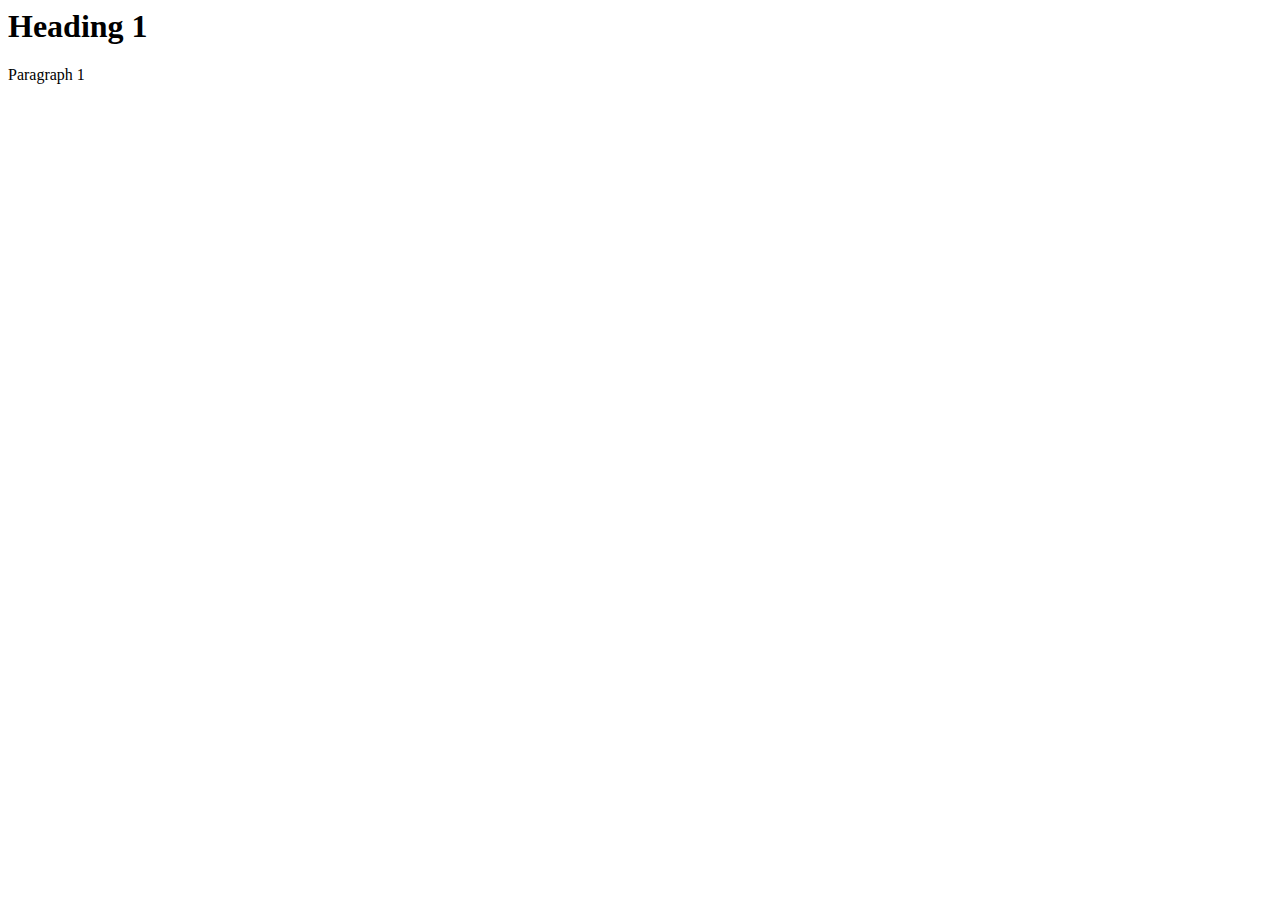
<file: Html(Webpages)/index.html>
<DOCTYPE html>
<html>
    <head>
        <title>
            Exercise 1
        </title>
    </head>
    <body>
        <h1>
            Heading 1
        </h1>
        <p>
            Paragraph 1
        </p>
    </body>
</html>
</file>
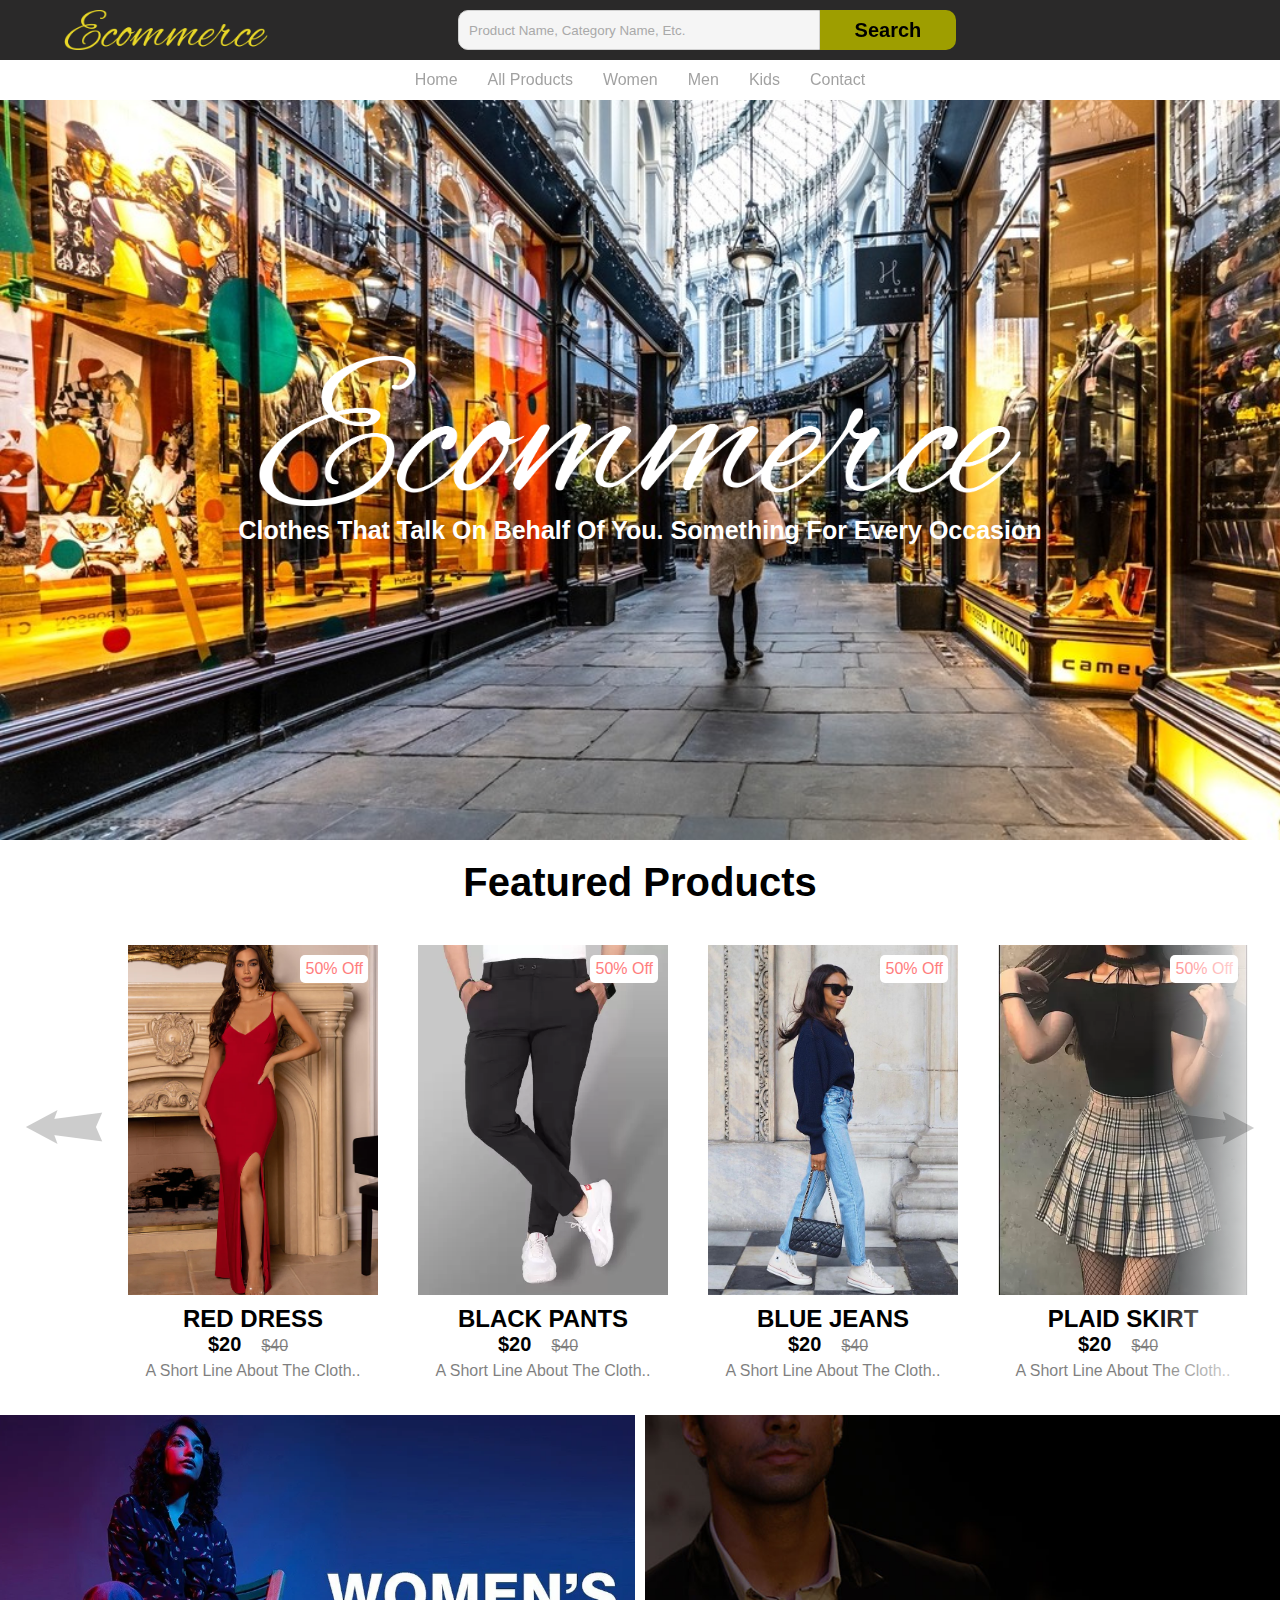
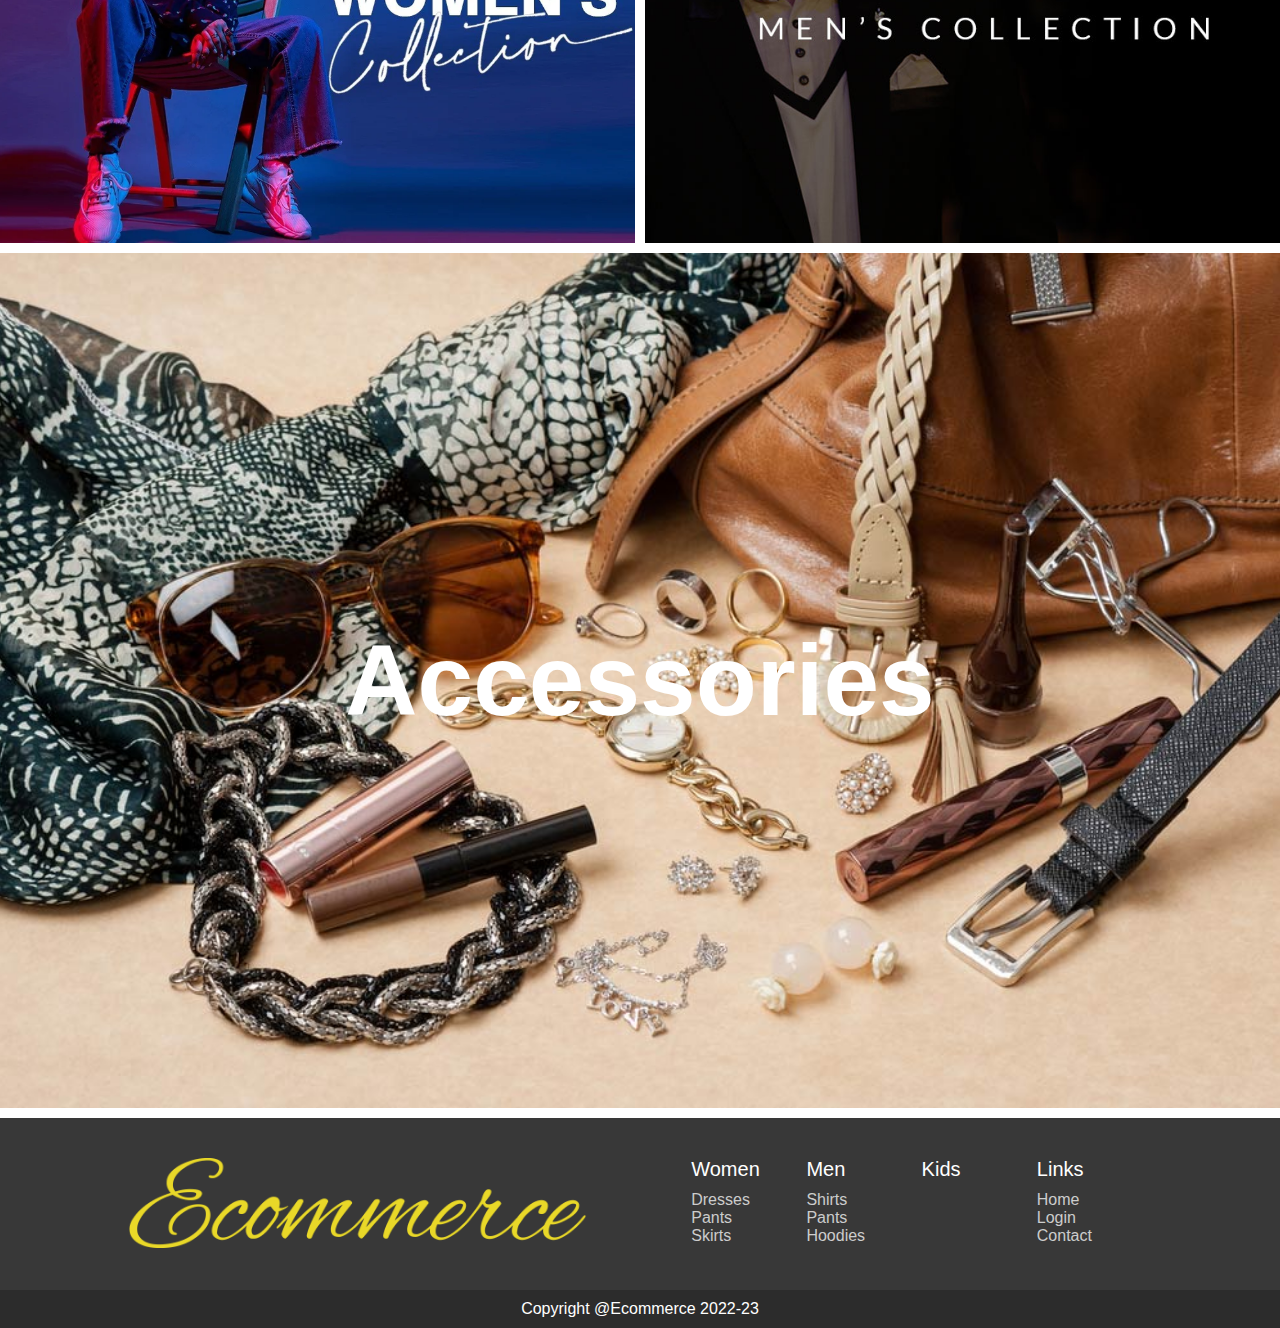
<file: Internship/WebsiteOwn/index.html>
<!DOCTYPE html>
<html lang="en">

<head>
    <meta charset="utf-8">
    <meta http-equiv="X-UA-Compatible" content="IE=edge">
    <meta name="viewport" content="width=device-width, initial-scale=1.0">
    <title>Ecommerce</title>
    <link rel="stylesheet" href="https://cdnjs.cloudflare.com/ajax/libs/font-awesome/6.3.0/css/all.min.css"
        integrity="sha512-SzlrxWUlpfuzQ+pcUCosxcglQRNAq/DZjVsC0lE40xsADsfeQoEypE+enwcOiGjk/bSuGGKHEyjSoQ1zVisanQ=="
        crossorigin="anonymous" referrerpolicy="no-referrer" />

    <link rel="stylesheet" href="css/home.css">

</head>

<body>

    <nav class="navbar"></nav>
    <header class="hero-section">
        <div class="content">

            <img src="img/headerecommerce.png" class="logo" alt="">
            <p class="sub-heading">Clothes that talk on behalf of you. Something for every occasion</p>
        </div>

    </header>
    <!-- Cards product -->
    <section class="product">
        <h2 class="product-category"><b>Featured Products</b></h2>
        <button class="pre-btn"><img src="img/arrow.png" alt=""></button>
        <button class="nxt-btn"><img src="img/arrow.png" alt=""></button>
        <div class="product-container">
            <div class="product-card">
                <div class="product-image">
                    <span class="discount-tag">50% off</span>
                    <img src="img/card1.png" class="product-thumb" alt="">
                    <button class="card-btn">Add to cart</button>
                </div>
                <div class="product-info">
                    <h2 class="product-brand">Red dress</h2>
                    <span class="price">$20</span><span class="actual-price">$40</span>
                    <p class="product-short-des">a short line about the cloth..</p>
                </div>
            </div>
            <div class="product-card">
                <div class="product-image">
                    <span class="discount-tag">50% off</span>
                    <img src="img/card2.png" class="product-thumb" alt="">
                    <button class="card-btn">Add to cart</button>
                </div>
                <div class="product-info">
                    <h2 class="product-brand">Black pants</h2>
                    <span class="price">$20</span><span class="actual-price">$40</span>
                    <p class="product-short-des">a short line about the cloth..</p>
                </div>
            </div>
            <div class="product-card">
                <div class="product-image">
                    <span class="discount-tag">50% off</span>
                    <img src="img/card3.png" class="product-thumb" alt="">
                    <button class="card-btn">Add to cart</button>
                </div>
                <div class="product-info">
                    <h2 class="product-brand">Blue jeans</h2>
                    <span class="price">$20</span><span class="actual-price">$40</span>
                    <p class="product-short-des">a short line about the cloth..</p>
                </div>
            </div>
            <div class="product-card">
                <div class="product-image">
                    <span class="discount-tag">50% off</span>
                    <img src="img/card4.png" class="product-thumb" alt="">
                    <button class="card-btn">Add to cart</button>
                </div>
                <div class="product-info">
                    <h2 class="product-brand">Plaid skirt</h2>
                    <span class="price">$20</span><span class="actual-price">$40</span>
                    <p class="product-short-des">a short line about the cloth..</p>
                </div>
            </div>
            <div class="product-card">
                <div class="product-image">
                    <span class="discount-tag">50% off</span>
                    <img src="img/card5.png" class="product-thumb" alt="">
                    <button class="card-btn">Add to cart</button>
                </div>
                <div class="product-info">
                    <h2 class="product-brand">Black dress</h2>
                    <span class="price">$20</span><span class="actual-price">$40</span>
                    <p class="product-short-des">a short line about the cloth..</p>
                </div>
            </div>
            <div class="product-card">
                <div class="product-image">
                    <span class="discount-tag">50% off</span>
                    <img src="img/card6.png" class="product-thumb" alt="">
                    <button class="card-btn">Add to cart</button>
                </div>
                <div class="product-info">
                    <h2 class="product-brand">Pink dress</h2>
                    <span class="price">$20</span><span class="actual-price">$40</span>
                    <p class="product-short-des">a short line about the cloth..</p>
                </div>
            </div>
            <div class="product-card">
                <div class="product-image">
                    <span class="discount-tag">50% off</span>
                    <img src="img/card7.png" class="product-thumb" alt="">
                    <button class="card-btn">Add to cart</button>
                </div>
                <div class="product-info">
                    <h2 class="product-brand">Ripped Jeans</h2>
                    <span class="price">$20</span><span class="actual-price">$40</span>
                    <p class="product-short-des">a short line about the cloth..</p>
                </div>
            </div>
        </div>
    </section>
    <!-- collections -->
    <section class="collection-container">
        <a href="#" class="collection">
            <img src="img/women collection.png" alt="">
            <p class="collection-title"><br></p>
        </a>
        <a href="#" class="collection">
            <img src="img/mens collection.png" alt="">
            <p class="collection-title"><br></p>
        </a>
        <a href="#" class="collection">
            <img src="img/accessories collection.png" alt="">
            <p class="collection-title"><b>accessories</b></p>
        </a>
    </section>
    <!-- footer -->
    <footer>

    </footer>

    <script src="js/footer.js"></script>
    <script src="js/home.js"></script>
    <script src="js/nav.js"></script>
</body>

</html>
</file>
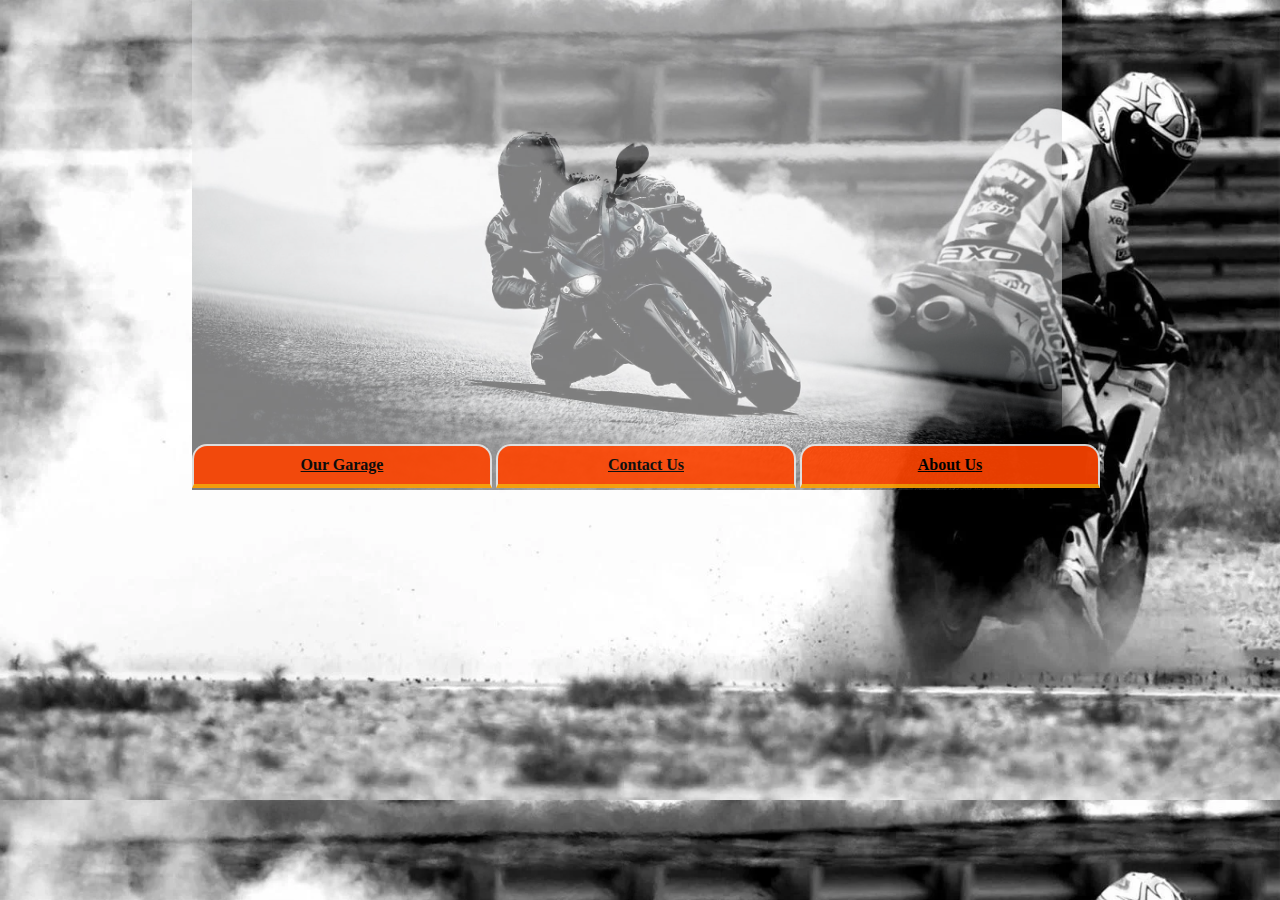
<file: Internship/CSS/Website/index.html>
<!DOCTYPE html>
<html>
    <head>
        <title>
            World Of Bikes
        </title>
        <link rel="stylesheet" href="styles.css">
    </head>
    <body>
          <div class="main-img">
            <img  src="images/bg1.jpg" >
          </div>
          <div class="wrapper">   
            <a href="menu.html"> Our Garage </a>
            <a href="contactus.html"> Contact Us </a>
            <a href="aboutus.html"> About Us </a>
          </div>
    </body>
</html>
</file>
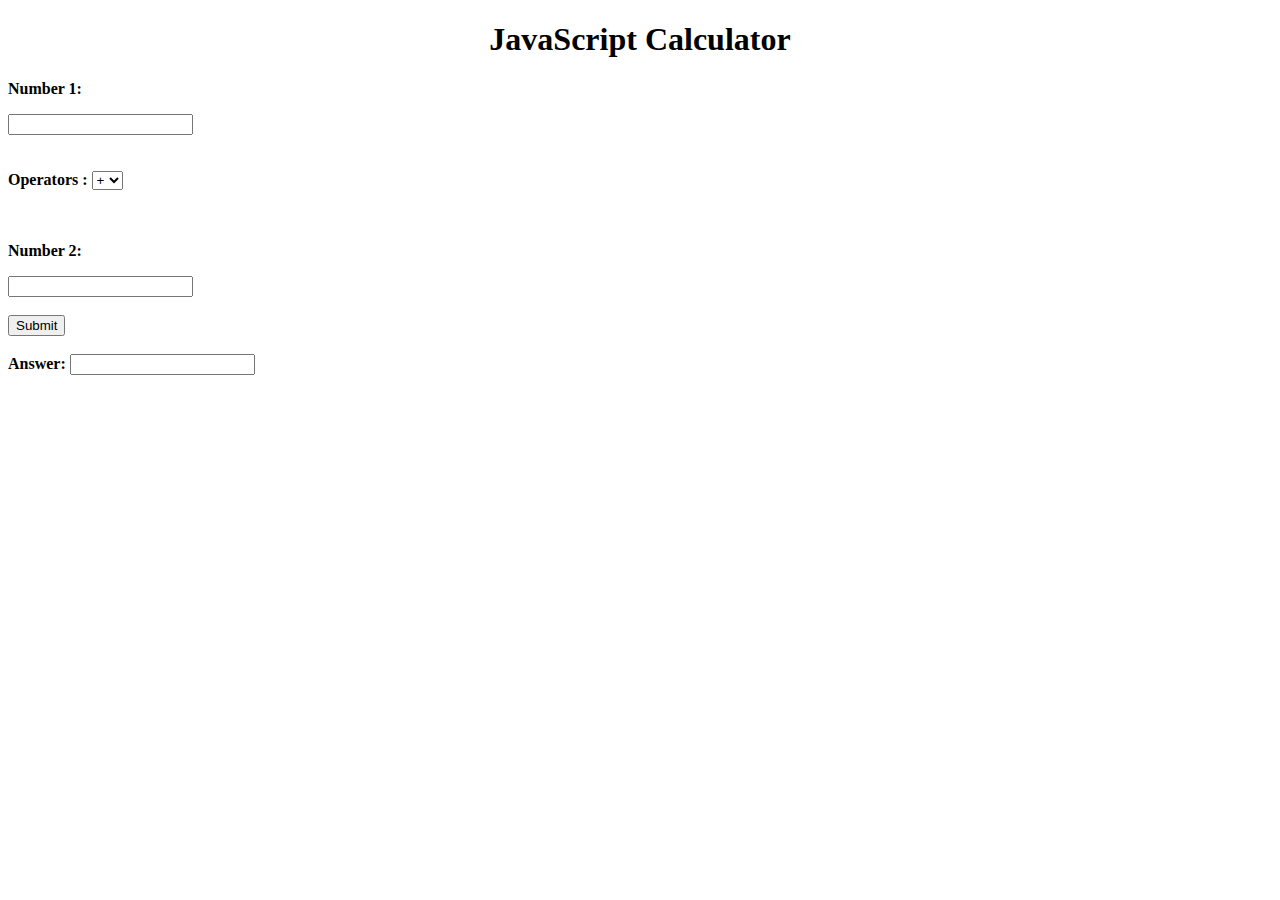
<file: Internship/JavaScript/Assignment/Index.html>
<!DOCTYPE html>
<html>

<head>
    <link href="https://cdn.jsdelivr.net/npm/bootstrap@5.2.2/dist/css/bootstrap.min.css" rel="stylesheet"
        integrity="sha384-Zenh87qX5JnK2Jl0vWa8Ck2rdkQ2Bzep5IDxbcnCeuOxjzrPF/et3URy9Bv1WTRi" crossorigin="anonymous">
    <script src="https://cdn.jsdelivr.net/npm/bootstrap@5.2.2/dist/js/bootstrap.bundle.min.js"
        integrity="sha384-OERcA2EqjJCMA+/3y+gxIOqMEjwtxJY7qPCqsdltbNJuaOe923+mo//f6V8Qbsw3"
        crossorigin="anonymous"></script>
    <title>Calculator</title>
</head>

<body>
    <div class="container">
        <h1 style="text-align: center">JavaScript Calculator</h1>

        <p><b>Number 1:</b></p><input type="text" id="n1" /><br /><br /><br />

        <b>Operators :</b>
        <select id="operators">
            <option value="+">+</option>
            <option value="-">-</option>
            <option value="/">/</option>
            <option value="X">X</option>
        </select><br /><br /><br />

        <p><b>Number 2:</b></p><input type="text" id="n2" /><br /><br />

        <div>
            <button class="btn btn-primary btn-block mb-3 mt-3" onclick="calc();" id="operators">Submit</button>
        </div><br />

        <div>
            <b>Answer: </b><input type="text" id="result" />
        </div>
    </div>

    <script>
        function calc() {
            var n1 = parseFloat(document.getElementById('n1').value);
            var n2 = parseFloat(document.getElementById('n2').value);

            var oper = document.getElementById('operators').value;

            if (oper === '+') {
                document.getElementById('result').value = n1 + n2;
            }

            if (oper === '-') {
                document.getElementById('result').value = n1 - n2;
            }

            if (oper === '/') {
                document.getElementById('result').value = n1 / n2;
            }

            if (oper === 'X') {
                document.getElementById('result').value = n1 * n2;
            }
        }   
    </script>
</body>

</html>
</file>
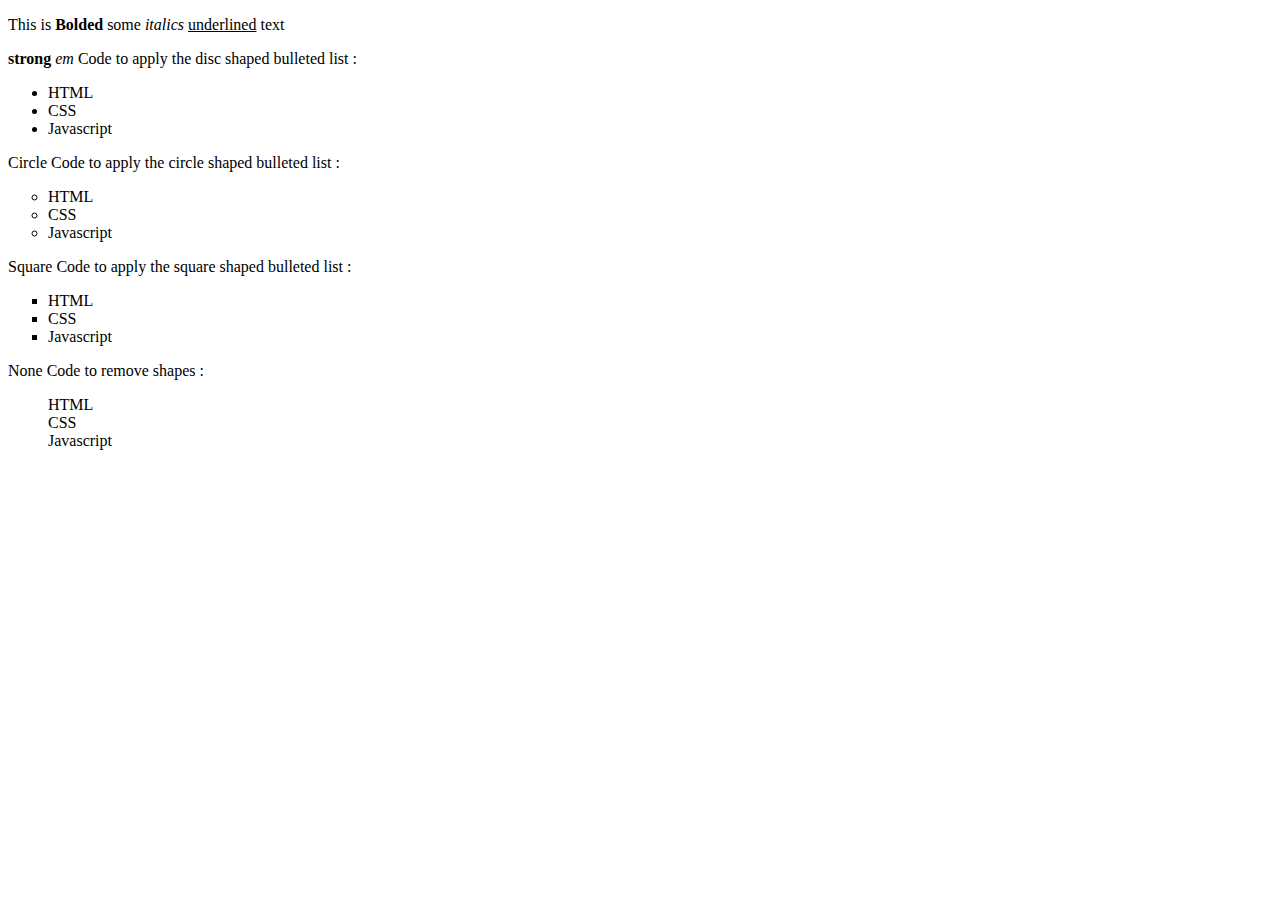
<file: Html(Webpages)/BoldUNderline.html>
<!DOCTYPE html>
<html>
    <head>

    </head>
    <body>
        <p>This is <b>Bolded</b> some <i>italics</i> <u>underlined</u> text</p>
        <strong>strong</strong>
        <em>em</em>
        Code to apply the disc shaped bulleted list :
<ul style="list-style-type:disc;"> 

  <li>HTML</li> 

  <li>CSS</li> 

  <li>Javascript</li> 

</ul>

 

Circle
Code to apply the circle shaped bulleted list :
<ul style="list-style-type:circle;"> 

  <li>HTML</li> 

  <li>CSS</li> 

  <li>Javascript</li> 

</ul>

 

Square 
Code to apply the square shaped bulleted list :
<ul style="list-style-type:square;"> 

  <li>HTML</li> 

  <li>CSS</li> 

  <li>Javascript</li> 

</ul> 

 

None
Code to remove shapes :
<ul style="list-style-type:none;"> 

  <li>HTML</li> 

  <li>CSS</li> 

  <li>Javascript</li> 

</ul>
    </body>
</html>
</file>
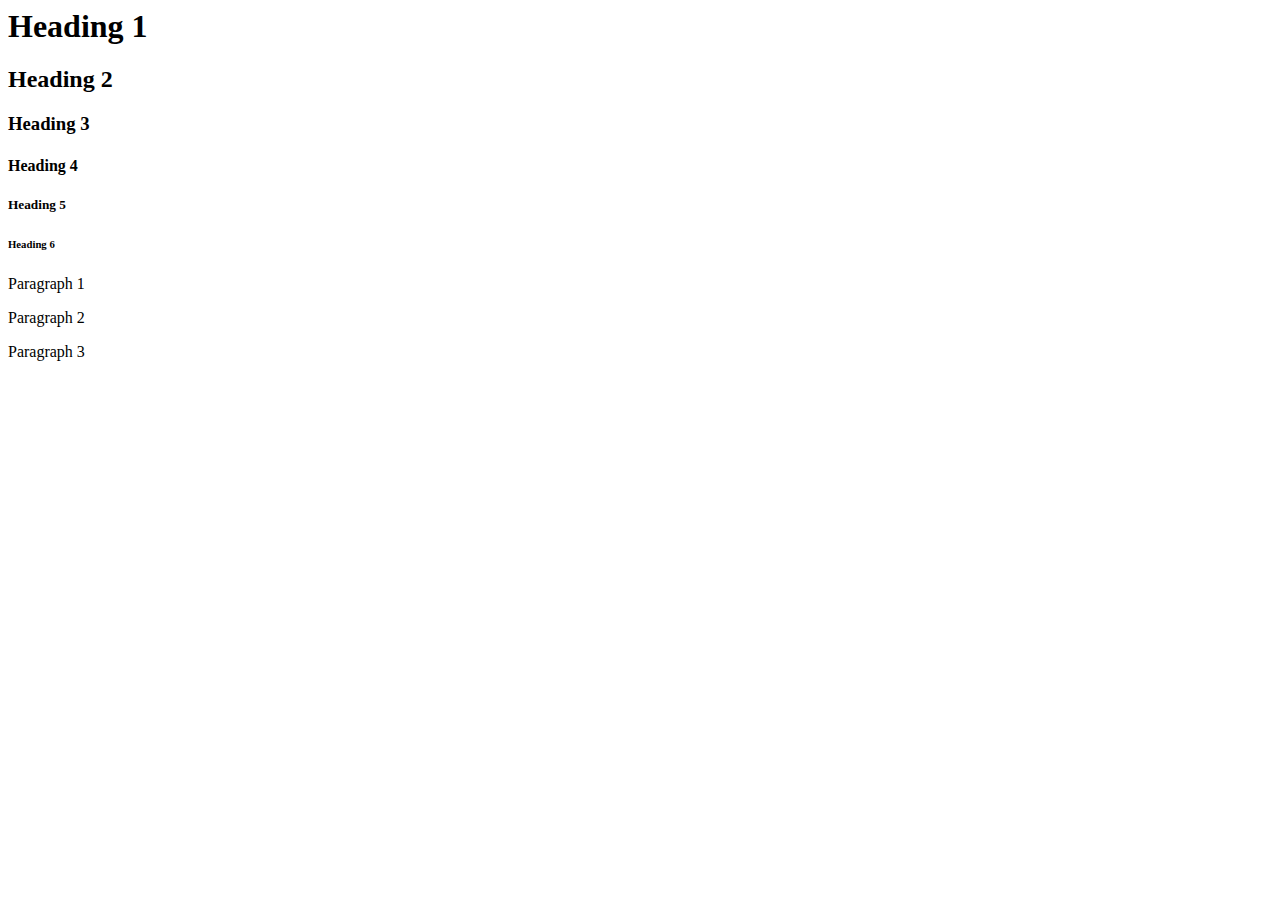
<file: Html(Webpages)/Exercise 1.html>
<DOCTYPE html>
    <html>
        <head>
            <title>
                Exercise 1
            </title>
        </head>
    
        <body>
            <h1>
                Heading 1
            </h1>
            <h2>
                Heading 2
            </h2>
            <h3>
                Heading 3
            </h3>
            <h4>
                Heading 4
            </h4>
            <h5>
                Heading 5
            </h5>
            <h6>
                Heading 6
            </h6>
            <p>
                Paragraph 1
            </p>
            <p>
                Paragraph 2
            </p>
            <p>
                Paragraph 3
            </p>
        </body>
    </html>
</file>
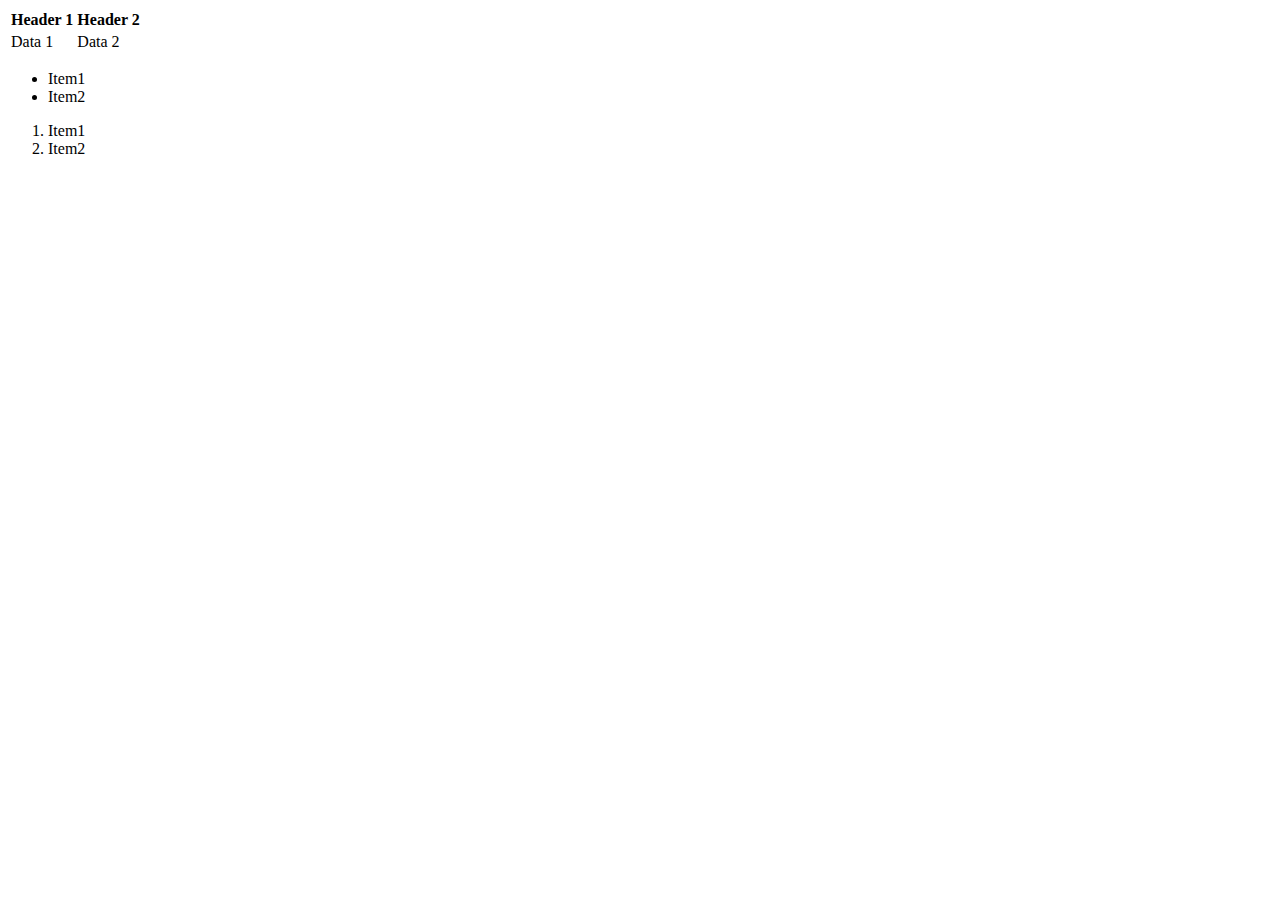
<file: Html(Webpages)/Table.html>
<!DOCTYPE html>
<html>
    <head>

    </head>

    <body>
        <table>
            <tr>
                <th>Header 1</th><!--Header-->
                <th>Header 2</th>
            </tr>
            <tr>
                <td>Data 1</td><!--Data -->
                <td>Data 2</td>
            </tr> 
        </table>

        <ul>
            <li>Item1</li>
            <li>Item2</li><!--Unordered List-->
        </ul>
        <ol>
            <li>Item1</li>
            <li>Item2</li><!--Ordered List-->           
        </ol>
    </body>
</html>
</file>
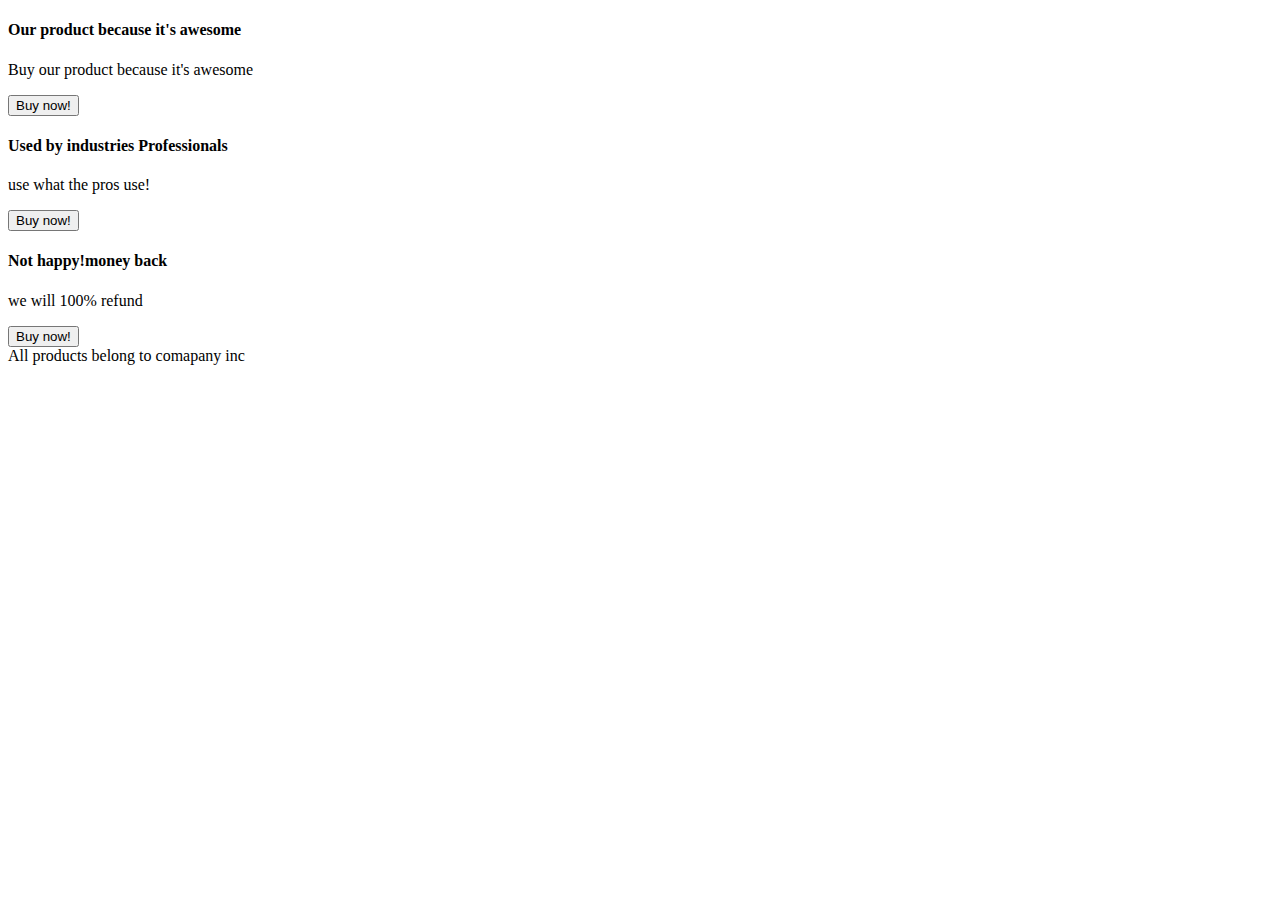
<file: Internship/Bootstarp/ButtonsAlerts1.html>
<!DOCTYPE html>
<html>
    <head>
        <link href="https://cdn.jsdelivr.net/npm/bootstrap@5.2.2/dist/css/bootstrap.min.css" rel="stylesheet" integrity="sha384-Zenh87qX5JnK2Jl0vWa8Ck2rdkQ2Bzep5IDxbcnCeuOxjzrPF/et3URy9Bv1WTRi" crossorigin="anonymous">    
    </head>
    <body>
        <div class="row">
            <div class="col">
                <h4>Our product because it's awesome</h4>
                <p>Buy our product because it's awesome</p>
                <button type="button" class="btn btn-primary">Buy now!</button>
            </div>
            <div class="col">
                <h4>Used by industries Professionals</h4>
                <p>use what the pros use!</p>
                <button type="button" class="btn btn-success">Buy now!</button>

            </div>
            <div class="col">
                <h4>Not happy!money back</h4>
                <p>we will 100% refund</p>
                <button type="button" class="btn btn-danger">Buy now!</button>

            </div>
        </div>
        <div class="alert alert-danger">
            All products belong to comapany inc
        </div>
    </body>
</html>
</file>
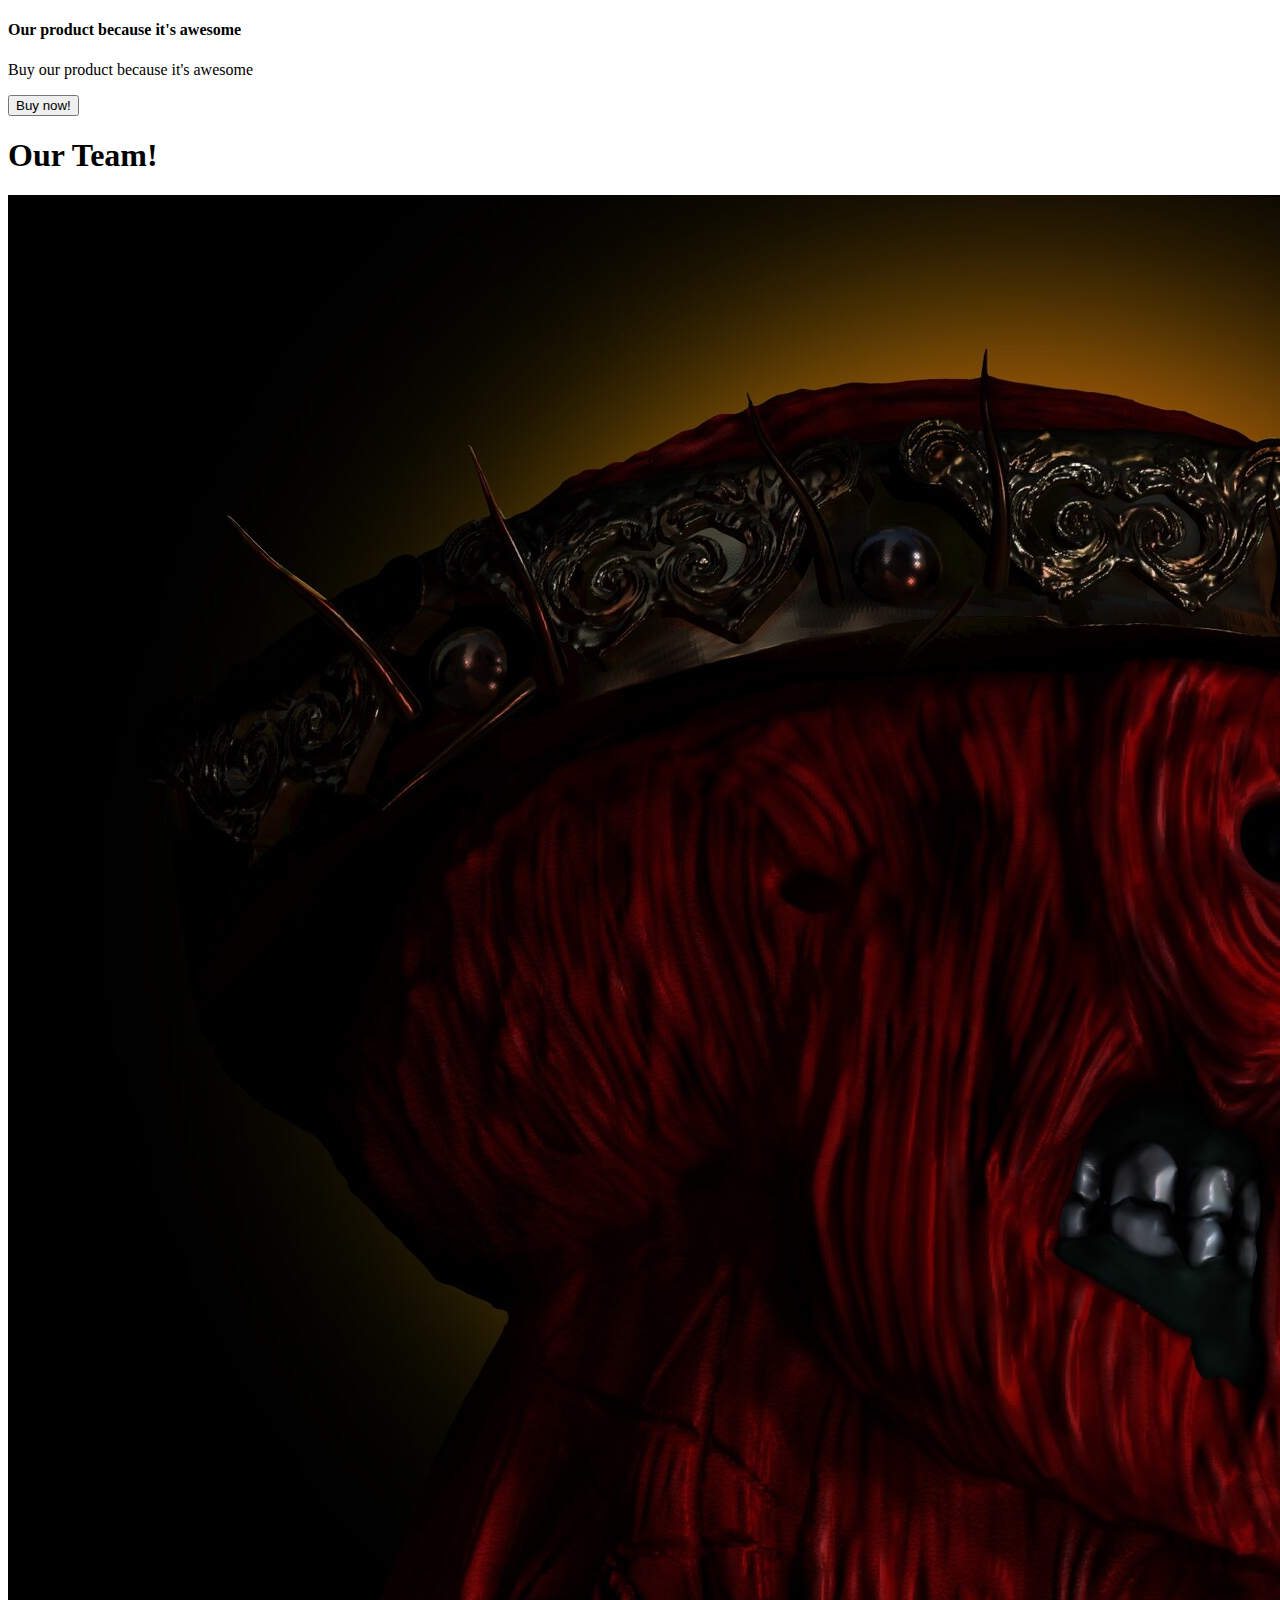
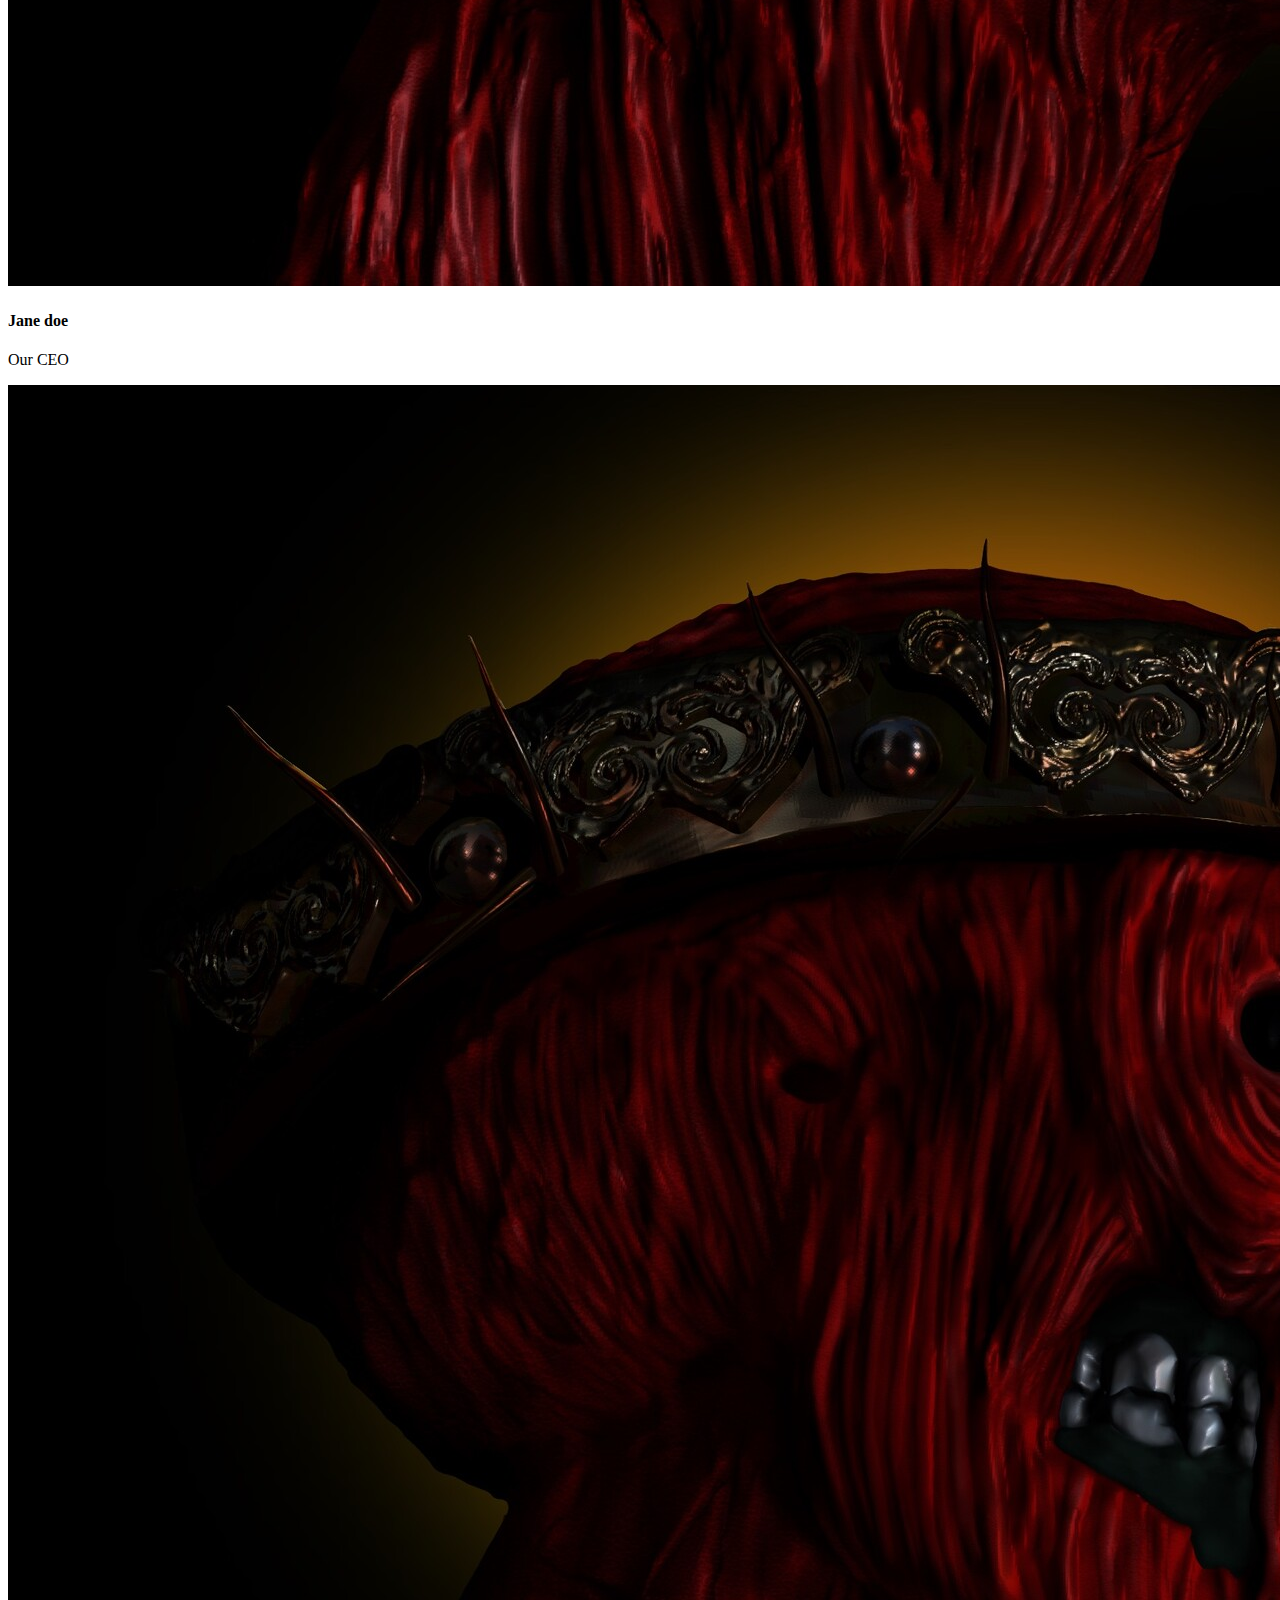
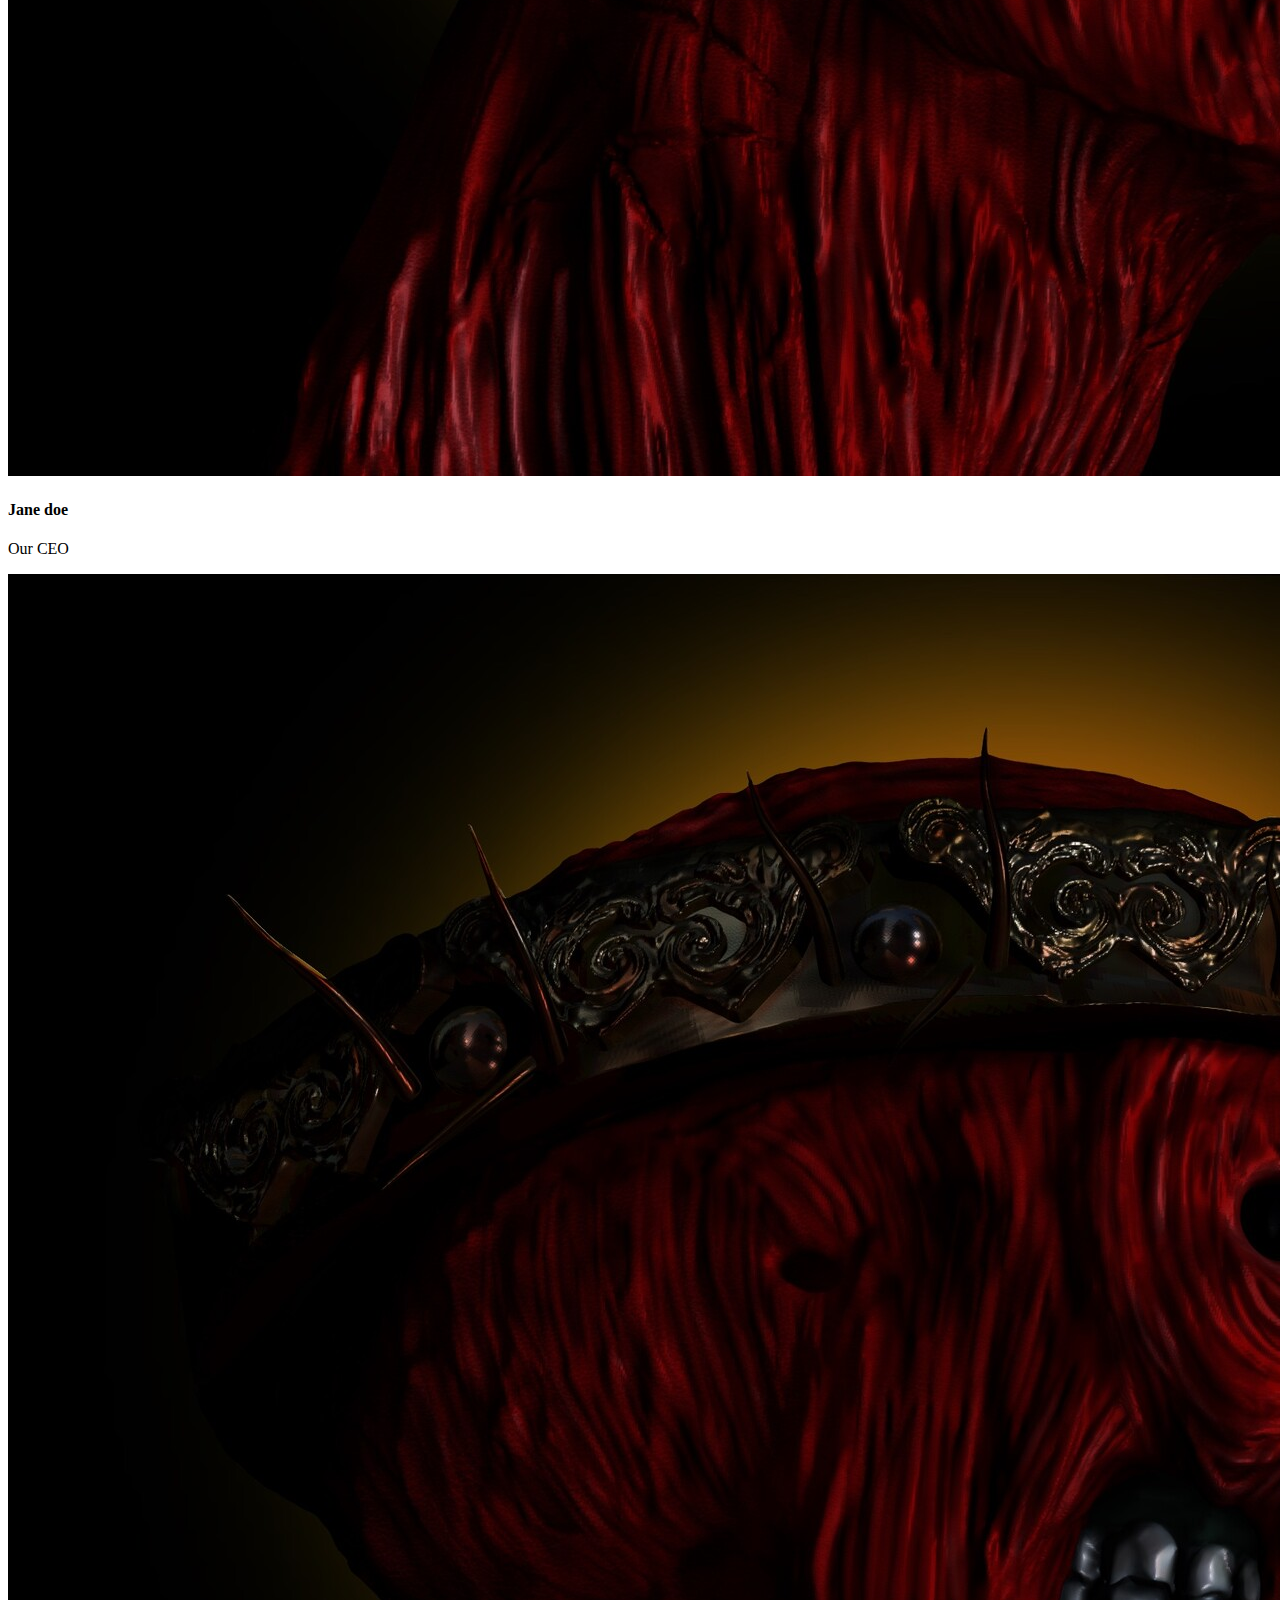
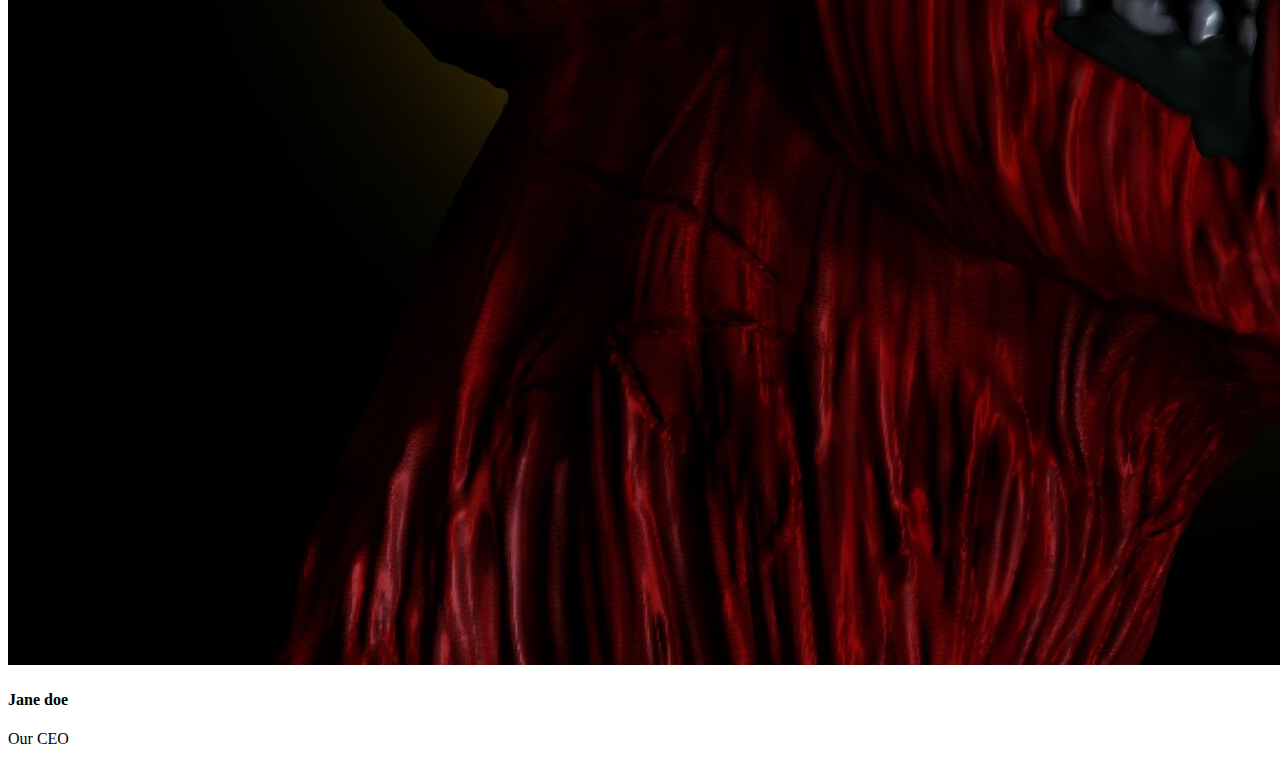
<file: Internship/Bootstarp/Cards1.html>
<!DOCTYPE html>
<html>

<head>
    <link href="https://cdn.jsdelivr.net/npm/bootstrap@5.2.2/dist/css/bootstrap.min.css" rel="stylesheet"
        integrity="sha384-Zenh87qX5JnK2Jl0vWa8Ck2rdkQ2Bzep5IDxbcnCeuOxjzrPF/et3URy9Bv1WTRi" crossorigin="anonymous">
</head>

<body>
    <div class="row">
        <div class="col">
            <h4>Our product because it's awesome</h4>
            <p>Buy our product because it's awesome</p>
            <button type="button" class="btn btn-primary">Buy now!</button>
        </div>
    </div>
    <h1>Our Team!</h1>
    <div class="row">
        <div class="col">
            <div class="card" style="width:400px">
                <img class="card-img-top" src="way.jpg" alt="image of team member">
                <div class="card-body">
                    <h4 class="card-title">Jane doe</h4>
                    <p class="card-text">Our CEO</p>
                </div>
            </div>
        </div>
        <div class="col">
            <div class="card" style="width:400px">
                <img class="card-img-top" src="way.jpg" alt="image of team member">
                <div class="card-body">
                    <h4 class="card-title">Jane doe</h4>
                    <p class="card-text">Our CEO</p>
                </div>
            </div>
        </div>
        <div class="col">
            <div class="card" style="width:400px">
                <img class="card-img-top" src="way.jpg" alt="image of team member">
                <div class="card-body">
                    <h4 class="card-title">Jane doe</h4>
                    <p class="card-text">Our CEO</p>
                </div>
            </div>
        </div>
    </div>
</body>

</html>
</file>
<file: Internship/WebsiteOwn/css/home.css>
@import 'nav.css';
@import 'footer.css';
.hero-section {
    width: 100%;
    height: calc(100vh - 120px);
    background-image: url('../img/header.png');
    background-size: cover;
    display: flex;
    justify-content: center;
    align-items: center;
}

.hero-section .logo {
    height: 150px;
    display: block;
    margin: auto;
}

.hero-section .sub-heading {
    margin-top: 10px;
    text-align: center;
    color: #ffffff;
    text-transform: capitalize;
    font-size: 25px;
    font-weight: 800;
}

.product {
    position: relative;
    overflow: hidden;
    padding: 20px 0;
}

.product-category {
    padding: 0 10vw;
    font-size: 40px;
    font-weight: 500;
    margin-bottom: 40px;
    text-align: center;
    text-transform: capitalize;
}

.product-container {
    padding: 0 10vw;
    display: flex;
    overflow-x: auto;
    scroll-behavior: smooth;
}

.product-container::-webkit-scrollbar {
    display: none;
}

.product-card {
    flex: 0 0 auto;
    width: 250px;
    height: 450px;
    margin-right: 40px;

}

.product-image {
    position: relative;
    width: 100%;
    height: 350px;
    overflow: hidden;
}

.product-thumb {
    width: 100%;
    height: 350px;
    object-fit: cover;
}

.discount-tag {
    position: absolute;
    background: #fff;
    padding: 5px;
    border-radius: 5px;
    color: #ff7d7d;
    right: 10px;
    top: 10px;
    text-transform: capitalize;
}

.card-btn {
    position: absolute;
    bottom: 10px;
    left: 50%;
    transform: translateX(-50%);
    padding: 10px;
    width: 90%;
    text-transform: capitalize;
    border: none;
    outline: none;
    background: #fff;
    border-radius: 5px;
    transition: 0.5s;
    cursor: pointer;
    opacity: 0;
}

.product-card:hover .card-btn {
    opacity: 1;
}

.card-btn:hover {
    background: #efefef;
}

.product-info {
    width: 100%;
    height: 100px;
    padding-top: 10px;
}

.product-brand {
    text-transform: uppercase;
    text-align: center;
}

.product-short-des {
    width: 100%;
    height: 20px;
    line-height: 20px;
    overflow: hidden;
    opacity: 0.5;
    text-transform: capitalize;
    margin: 5px 0;
    text-align: center;
}

.price {
    font-weight: 900;
    font-size: 20px;
    margin-left: 80px;
}

.actual-price {
    margin-left: 20px;
    opacity: 0.5;
    text-decoration: line-through;
}

.pre-btn,
.nxt-btn {
    border: none;
    width: 10vw;
    height: 100%;
    position: absolute;
    top: 0;
    display: flex;
    justify-content: center;
    align-items: center;
    background: linear-gradient(90deg, rgba(255, 255, 255, 0) 0%, #fff 100%);
    cursor: pointer;
    z-index: 8;
}

.pre-btn {
    left: 0;
    transform: rotate(180deg);
}

.nxt-btn {
    right: 0;
}

.pre-btn img,
.nxt-btn img {
    opacity: 0.2;
    height: 100px;
}

.pre-btn:hover img,
.nxt-btn:hover img {
    opacity: 1;
}

.collection-container{
    width: 100%;
    display: grid;
    grid-template-columns: repeat(2, 1fr);
    grid-gap: 10px;
}

.collection{
    position: relative;
}

.collection img{
    width: 100%;
    height: 100%;
    object-fit: cover;
}

.collection p{
    position: absolute;
    top: 50%;
    left: 50%;
    transform: translate(-50%, -50%);
    text-align: center;
    color: #ffffff;
    font-size: 100px;
    text-transform: capitalize;
}

.collection:nth-child(3){
    grid-column: span 2;
    margin-bottom: 10px;
}
</file>
<file: Internship/CSS/Website/styles.css>
/*These styles are for index.html, rest pages have styles on the same page*/
body {
  margin:0px;
  background-image: url("images/bg2.jpg");
  background-size: cover;
}
img{
  width: 80%;
  height: 80%;
  opacity: 0.5;

}
a:link {
  position: relative;
  background-color: rgb(0, 0, 0);
  border: 2px solid #e7e7e7;
  border-bottom: solid 4px #FFA000;
  border-radius: 15px 15px 0 0;
  padding: 10px 20px;
  text-align: center;
  display: inline-block;
  z-index: 2; 
  width: 20%;
  left: 15%;
  top: -50px;
  opacity: 0.9;
  font-weight: bold;
  background-color: rgb(255, 68, 0);
  }
  a:hover{
    background-color: transparent;
  }
.wrapper
{position: relative;}
.main-img{
    margin-left: 15%;
}
a{
  color: rgb(0, 0, 0);
  opacity: 0.5;
}
</file>
